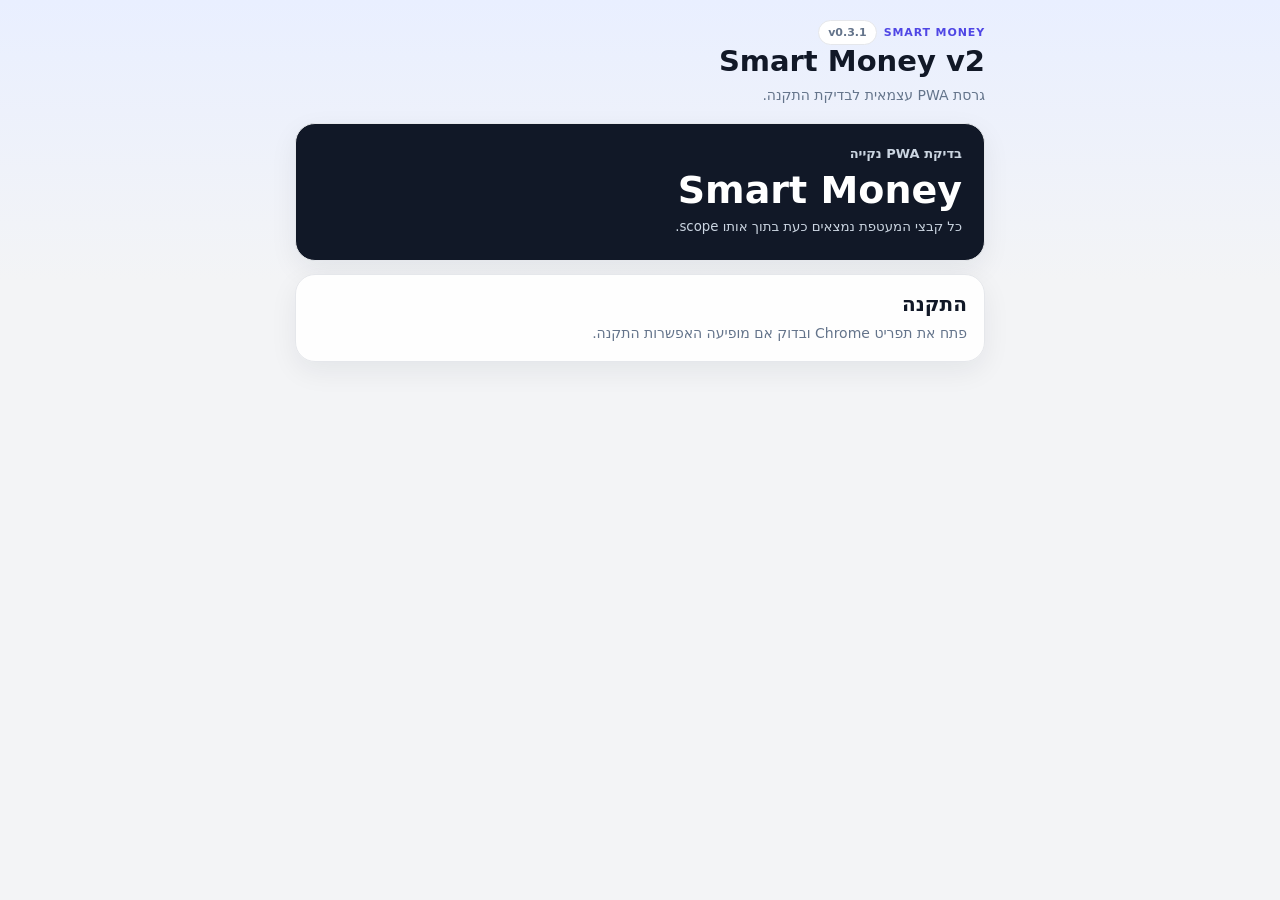
<file: smart-money-v2/index.html>
<!DOCTYPE html><html lang="he" dir="rtl"><head><meta charset="UTF-8"><meta name="viewport" content="width=device-width,initial-scale=1,viewport-fit=cover"><meta name="theme-color" content="#111827"><title>Smart Money</title><link rel="manifest" href="./manifest.json"><link rel="stylesheet" href="./style.css"></head><body><main class="app-shell"><header class="topbar"><div><div class="brand-line"><p class="eyebrow">SMART MONEY</p><button id="versionBtn" class="version-btn">v0.3.1</button></div><h1>Smart Money v2</h1><p class="sub">גרסת PWA עצמאית לבדיקת התקנה.</p></div></header><section class="hero panel"><div class="hero-label"><span>בדיקת PWA נקייה</span></div><strong>Smart Money</strong><small>כל קבצי המעטפת נמצאים כעת בתוך אותו scope.</small></section><section class="panel"><h2>התקנה</h2><p class="sub">פתח את תפריט Chrome ובדוק אם מופיעה האפשרות התקנה.</p></section></main><script>if('serviceWorker' in navigator){navigator.serviceWorker.register('./sw.js',{scope:'./'}).catch(console.error)}</script></body></html>
</file>
<file: smart-money-v2/style.css>
:root{font-family:Inter,system-ui,-apple-system,BlinkMacSystemFont,"Segoe UI",sans-serif;--bg:#f3f4f6;--bgTop:#e9efff;--surface:rgba(255,255,255,.94);--surfaceSolid:#fff;--text:#111827;--muted:#64748b;--soft:#94a3b8;--line:#e5e7eb;--field:#f8fafc;--fieldBorder:#dbe3ee;--accent:#4f46e5;--accentSoft:#eef2ff;--hero:#111827;--heroText:#fff;--shadow:0 9px 28px rgba(15,23,42,.065);--dangerBg:#fff1f2;--dangerText:#be123c;color:var(--text);background:var(--bg)}:root[data-theme="dark"]{--bg:#090f1b;--bgTop:#10192a;--surface:rgba(17,24,39,.96);--surfaceSolid:#111827;--text:#f8fafc;--muted:#aab6c8;--soft:#7f8da3;--line:#263244;--field:#0d1624;--fieldBorder:#2b384b;--accent:#8b87ff;--accentSoft:#1e2542;--hero:#050914;--heroText:#fff;--shadow:0 12px 34px rgba(0,0,0,.28);--dangerBg:#2a1118;--dangerText:#fda4af}*{box-sizing:border-box}body{margin:0;min-height:100vh;background:linear-gradient(180deg,var(--bgTop) 0,var(--bg) 280px,var(--bg) 100%);color:var(--text)}.app-shell{max-width:720px;margin:auto;padding:calc(20px + env(safe-area-inset-top)) 15px calc(40px + env(safe-area-inset-bottom))}.topbar,.section-head{display:flex;justify-content:space-between;align-items:center;gap:12px}.topbar{align-items:flex-start;margin-bottom:16px}.brand-line,.head-actions{display:flex;align-items:center;gap:7px;flex-wrap:wrap}.eyebrow{margin:0 0 5px;color:var(--accent);font-size:11px;font-weight:900;letter-spacing:.08em}.brand-line .eyebrow{margin:0}.sub{color:var(--muted);margin:7px 0 0;font-size:14px;line-height:1.55}h1,h2{margin:0}h1{font-size:29px;line-height:1.15}h2{font-size:20px}.icon-btn{border:1px solid var(--line);background:var(--surfaceSolid);color:var(--text);border-radius:14px;width:44px;height:44px;display:grid;place-items:center;font-size:20px;box-shadow:var(--shadow)}.panel,.card{background:var(--surface);border:1px solid var(--line);box-shadow:var(--shadow);border-radius:20px}.panel{padding:17px;margin-top:13px}.hero{background:var(--hero);color:var(--heroText);padding:22px;overflow:hidden}.hero-label{display:flex;justify-content:space-between;align-items:center;gap:10px}.hero span{font-size:13px;color:#cbd5e1;font-weight:700}.status-pill{padding:5px 8px;border-radius:999px;background:rgba(255,255,255,.09);font-size:10px!important}.hero-good .status-pill{color:#a7f3d0;background:rgba(16,185,129,.14)}.hero-warn .status-pill{color:#fde68a;background:rgba(245,158,11,.15)}.hero strong{display:block;font-size:38px;margin:7px 0 4px}.hero small{color:#cbd5e1;line-height:1.55}.summary-grid{display:grid;grid-template-columns:1fr 1fr;gap:10px;margin-top:11px}.card{padding:14px;min-height:86px}.card span{display:block;color:var(--muted);font-size:12px;font-weight:700;line-height:1.35}.card strong{display:block;font-size:19px;margin-top:5px}.accent-card{background:linear-gradient(145deg,var(--surface),var(--accentSoft))}.form-grid{display:grid;grid-template-columns:1fr;gap:11px}label{font-size:13px;color:var(--muted);font-weight:750}input,select{width:100%;margin-top:6px;border:1px solid var(--fieldBorder);border-radius:12px;background:var(--field);padding:13px;font:inherit;color:var(--text);outline:none}input::placeholder{color:var(--soft)}input:focus,select:focus{border-color:var(--accent)}button{font:inherit;cursor:pointer}.primary-btn,.small-btn,.danger-btn,.secondary-btn,.primary-inline{border:0;border-radius:12px;font-weight:800}.primary-btn{background:var(--text);color:var(--bg);padding:13px}.primary-inline{background:var(--text);color:var(--bg);padding:9px 12px}.small-btn{background:var(--accentSoft);color:var(--accent);padding:8px 11px}.secondary-btn{background:var(--field);color:var(--text);border:1px solid var(--line);padding:12px}.danger-btn{width:100%;background:var(--dangerBg);color:var(--dangerText);padding:13px}.expense-form{display:grid;grid-template-columns:1fr 1fr;gap:8px;margin-top:13px}.expense-form select,.expense-form input{margin:0}.expense-form .primary-btn,.expense-form .secondary-btn{grid-column:1/-1}.check-label{display:flex;align-items:center;gap:8px;background:var(--field);border:1px solid var(--fieldBorder);border-radius:12px;padding:11px 12px}.check-label input{width:auto;margin:0}.expense-list{display:flex;flex-direction:column}.expense-row,.upcoming-row{display:flex;align-items:center;justify-content:space-between;gap:10px;padding:12px 2px;border-bottom:1px solid var(--line)}.expense-row>div:first-child strong,.expense-row small,.upcoming-row small{display:block}.expense-row small,.upcoming-row small{font-size:12px;color:var(--soft);margin-top:5px}.mini-badge{display:inline-block!important;background:var(--field);border:1px solid var(--line);padding:3px 7px;border-radius:999px;margin-left:5px;color:var(--muted)}.mini-badge.recurring{background:var(--accentSoft);color:var(--accent);border-color:transparent}.expense-side{display:flex;align-items:center;gap:7px}.expense-side button{border:0;background:var(--field);color:var(--muted);width:30px;height:30px;border-radius:50%;font-size:16px}.complete-btn{font-weight:900!important}.expense-completed{opacity:.58}.expense-completed>div:first-child>strong{text-decoration:line-through}.empty{color:var(--soft);background:var(--field);padding:18px;border-radius:13px;font-size:13px;text-align:center}.breakdown{display:grid;grid-template-columns:repeat(3,1fr);gap:8px}.breakdown div{background:var(--field);border:1px solid var(--line);border-radius:13px;padding:12px}.breakdown span{display:block;color:var(--muted);font-size:12px}.breakdown strong{display:block;margin-top:4px}.inline-note{margin-top:10px;color:var(--muted);font-size:12px;line-height:1.5}.history-list,.upcoming-list{display:flex;flex-direction:column;gap:8px}.history-item{background:var(--field);border:1px solid var(--line);border-radius:14px;padding:11px}.history-item summary{display:flex;justify-content:space-between;gap:10px;cursor:pointer}.history-details{display:grid;grid-template-columns:1fr 1fr;gap:7px;margin-top:10px;color:var(--muted);font-size:12px}.action-grid{display:grid;grid-template-columns:1fr 1fr;gap:8px}.privacy{text-align:center;color:var(--soft);font-size:11px;margin:11px 0 0}.app-footer{display:flex;align-items:center;justify-content:center;gap:8px;margin:18px 0 4px;color:var(--soft);font-size:11px}.version-btn{border:1px solid var(--line);background:var(--surfaceSolid);color:var(--muted);padding:5px 9px;border-radius:999px;font-size:11px;font-weight:800}.monthly-health{display:flex;flex-direction:column;gap:5px;padding:14px 17px}.monthly-health strong{font-size:14px}.monthly-health span{font-size:12px;color:var(--muted);line-height:1.45}.health-good{border-color:rgba(16,185,129,.35)}.health-warn{border-color:rgba(245,158,11,.45)}.health-bad{border-color:rgba(244,63,94,.4)}.comparison-list{display:flex;flex-direction:column}.compare-row{display:flex;justify-content:space-between;gap:12px;padding:11px 2px;border-bottom:1px solid var(--line);font-size:13px}.compare-row:last-child{border-bottom:0}.compare-row span{color:var(--muted)}.compare-good{color:#059669}.compare-bad{color:#e11d48}.hidden{display:none!important}@media(min-width:600px){.form-grid{grid-template-columns:repeat(2,1fr)}}@media(max-width:370px){.summary-grid,.breakdown,.action-grid{grid-template-columns:1fr}.expense-form{grid-template-columns:1fr}.expense-form .primary-btn,.expense-form .secondary-btn{grid-column:auto}.hero-label{align-items:flex-start;flex-direction:column}.hero strong{font-size:34px}.history-details{grid-template-columns:1fr}}
</file>
